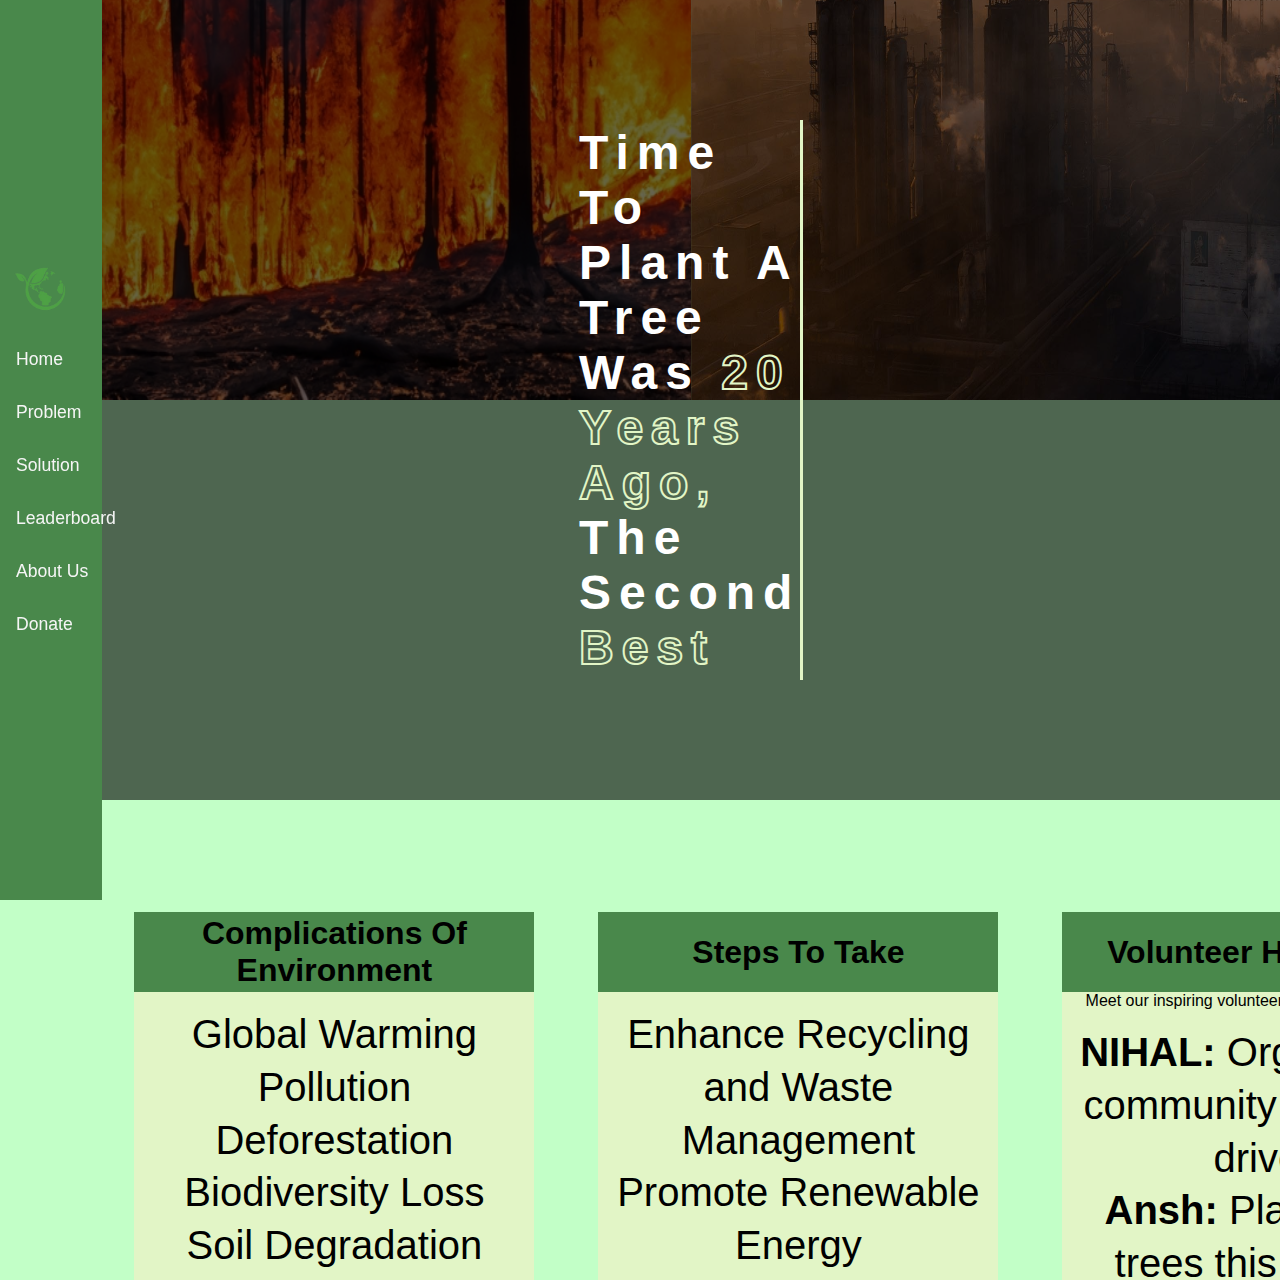
<file: index.html>
<!DOCTYPE html>
<html lang="en">

<head>
    <meta charset="UTF-8">
    <meta name="viewport" content="width=device-width, initial-scale=1.0">
    <title>Final main</title>
    <link rel="shortcut icon" href="image/Environment Logo Icon.png" type="image/x-icon">
    <link rel="stylesheet" href="style.css">
</head>

<body>
    <nav>
        <div>
            <img src="image/Environment Logo Icon.png" alt="" />
            <ul>
                <a href="index.html">
                    <li>Home</li>
                </a>
                <a href="problems.html">
                    <li>Problem</li>
                </a>
                <a href="solutions.html">
                    <li>Solution</li>
                </a>
                <a href="leaderboard.html">
                    <li>Leaderboard</li>
                </a>
                <a href="Aboutus.html">
                    <li>About Us</li>
                </a>
                <a href="donate.html"><li>Donate</li></a>

            </ul>

        </div>
    </nav>

    <div class="container">
        <section class="wrapper">
            <img src="image/forest_fi.jpg" alt="">
            <img src="image/Pollution.jpg" alt="">
            <img src="image/deforestation.jpeg" alt="">
            <img src="image/waterpollution.webp" alt="">
        </section>

        <div class="cover">
            <div class="quote">
                <h1 class="txt">The Best Time To Plant A Tree Was <span>20 Years Ago,</span> The Second <span>Best Time
                        Is Now...</span></h1>
            </div>
        </div>

        <div class="cards">
            <div class="card">
                <div class="head">
                    <h1>Complications Of Environment</h1>
                </div>
                <ul type="none">
                    <li>Global Warming</li>
                    <li>Pollution</li>
                    <li>Deforestation</li>
                    <li>Biodiversity Loss</li>
                    <li>Soil Degradation</li>
                </ul>
            </div>
            <div class="card">
                <div class="head">
                    <h1>Steps To Take</h1>
                </div>
                <ul type="none">
                    <li>Enhance Recycling and Waste Management</li>
                    <li>Promote Renewable Energy</li>
                    <li>Conserve Water and Energy</li>
                    <li>Protect Biodiversity</li>
                    <li> Educate and Engage the Public</li>
                </ul>
            </div>
            <div class="card">
                <div class="head">
                    <h1>Volunteer Highlights</h1>
                </div>
                <p>Meet our inspiring volunteers making a difference:</p>
                <ul type="none">
                    <li><strong>NIHAL:</strong> Organized a community clean-up drive.</li>
                    <li><strong>Ansh:</strong> Planted 50 trees this month.</li>
                    <li><strong>Divya:</strong> Advocated for renewable energy policies.</li>
                </ul>
            </div>
        </div>

        <div class="showimg"><img src="image/Volunteers.png" alt=""></div>
        <div class="cove">
            <h1>Become a Part of Our Cause,</h1>
            <a href="donate.html"><button class="but">Donate To Our Cause</button></a>
        </div>
</body>

</html>
</file>
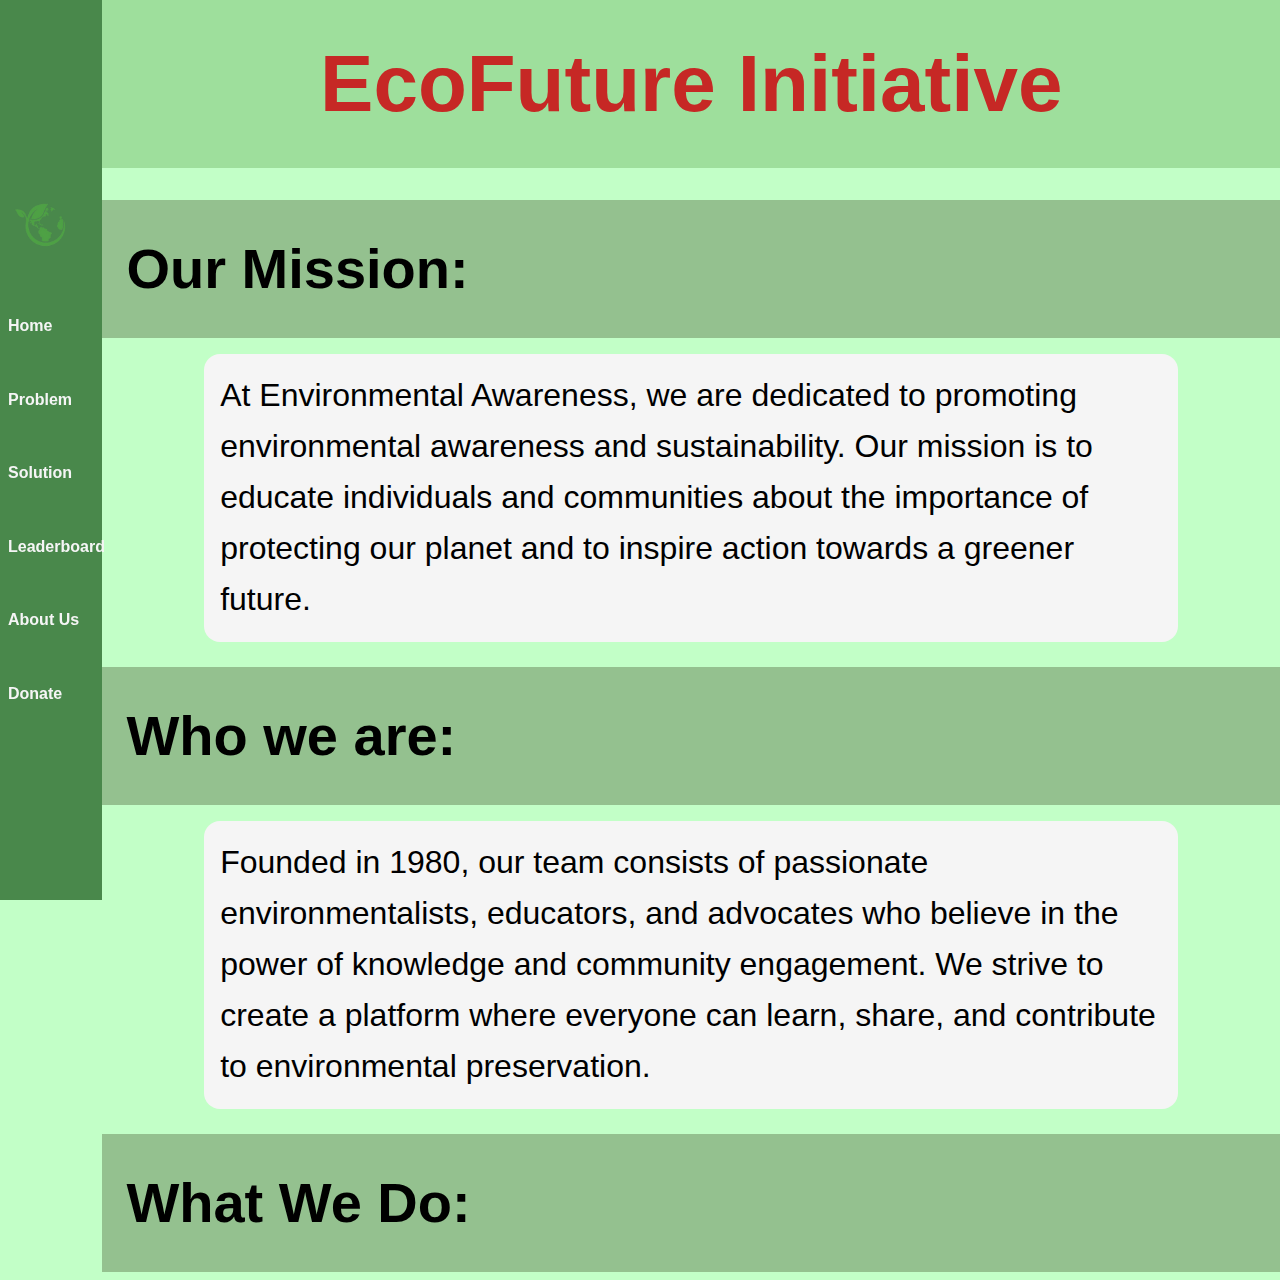
<file: Aboutus.html>
<!DOCTYPE html>
<html lang="en">
<head>
    <meta charset="UTF-8">
    <meta name="viewport" content="width=device-width,">
    <title>Environmental Awareness</title>
    <link rel="stylesheet" href="About.css">
</head>
<style>
    
</style>
<body>
    <nav>
        <div>
            <img src="image/Environment Logo Icon.png" alt="" />
            <ul>
                <a href="index.html"><li>Home</li></a>
                <a href="project.html"><li>Problem</li></a>
                <a href="solutions.html"><li>Solution</li></a>
                <a href="leaderboard.html"><li>Leaderboard</li></a>
                <a href="Aboutus.html"><li>About Us</li></a>
                <a href="donate.html"><li>Donate</li></a>

            </ul>
        </div>
    </nav>

    <div class="container">
    <header>
        <h1>EcoFuture Initiative</h1>
    </header>

    <div class="mission">
        <h1>Our Mission:</h1>
        <div class="info">
            <p> At Environmental Awareness, we are dedicated to promoting environmental awareness and sustainability. Our mission is to educate individuals and communities about the importance of protecting our planet and to inspire action towards a greener future.</p>
        </div>
        <br>
        <h1>Who we are:</h1>
        <div class="info">
            <p> Founded in 1980, our team consists of passionate environmentalists, educators, and advocates who believe in the power of knowledge and community engagement. We strive to create a platform where everyone can learn, share, and contribute to environmental preservation.</p>
        </div>
        <br>
        <h1>What We Do:</h1>
        <div class="info">
            <ul type='none'>
                <li><strong>Education:</strong> We provide resources, articles, and workshops to help people understand environmental issues.</li>
                <li><strong>Community Engagement:</strong> We organize events, clean-up drives, and campaigns to foster community involvement.</li>
                <li><strong>Advocacy:</strong> We work with local governments and organizations to promote sustainable practices and policies.</li>
            </ul>
        </div>
    </div>

    <br>

    <section id="contact">
        <h2>Contact Us</h2>
        <form action="#" method="post">
            <label for="name">Name:</label>
            <input type="text" id="name" name="name" required>

            <label for="email">Email:</label>
            <input type="email" id="email" name="email" required>

            <label for="message">Message:</label>
            <textarea id="message" name="message" required></textarea>
            <br>
            <button type="submit">Submit</button>
        </form>
            
    <footer>
        <p>&copy; 2024 Environmental Awareness. All rights reserved.</p>
    </footer>
</div>
</body>
</html>
</file>
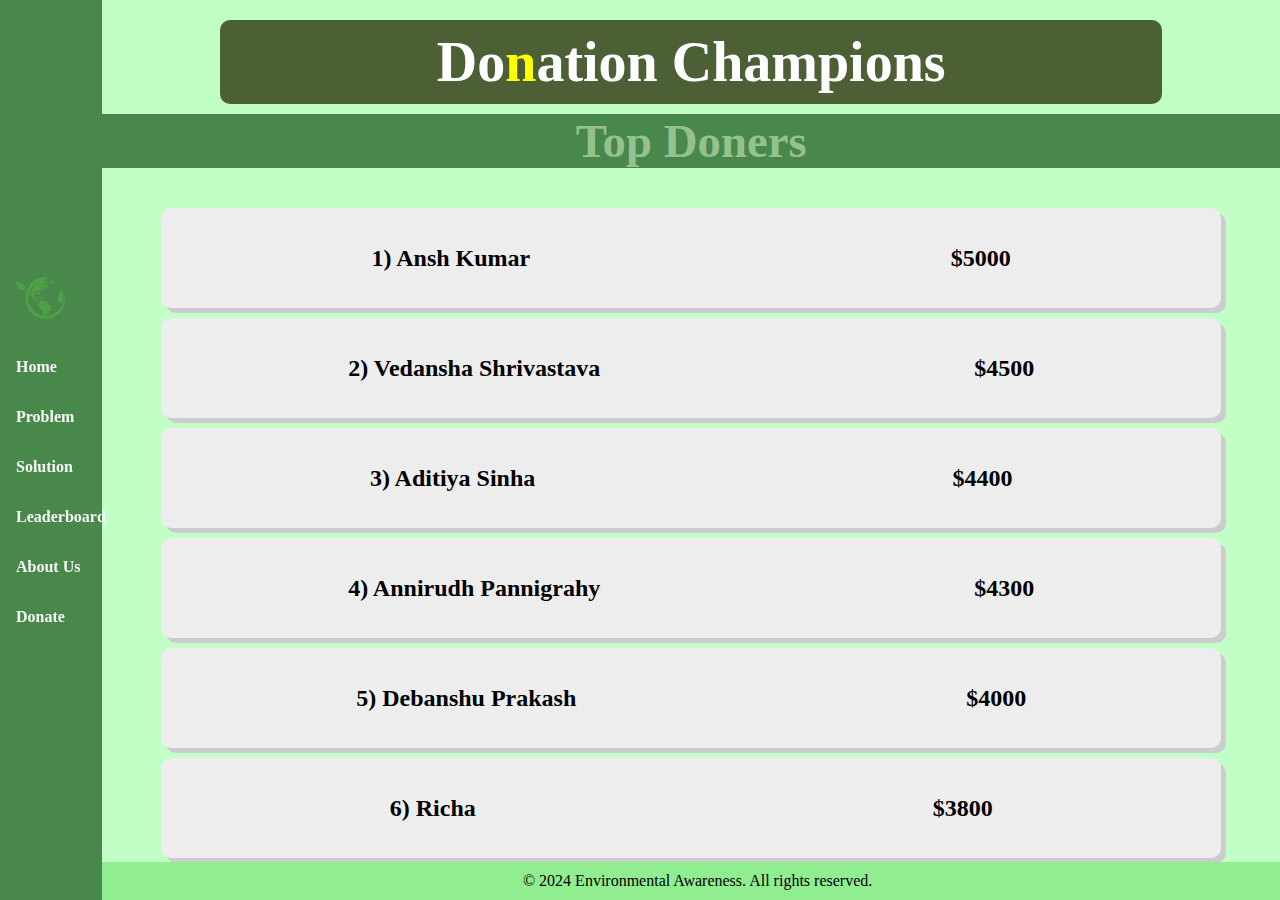
<file: leaderboard.html>
<!DOCTYPE html>
<html lang="en">

<head>
    <meta charset="UTF-8">
    <meta name="viewport" content="width=device-width,">
    <title>leaderboard</title>
    <link rel="stylesheet" href="leaderboard.css">
</head>

<body>

    <nav>
        <div>
            <img src="image/Environment Logo Icon.png" alt="" />
            <ul>
                <a href="index.html"><li>Home</li></a>
                <a href="problems.html"><li>Problem</li></a>
                <a href="solutions.html"><li>Solution</li></a>
                <a href="leaderboard.html"><li>Leaderboard</li></a>
                <a href="Aboutus.html"><li>About Us</li></a>
                <a href="donate.html"><li>Donate</li></a>
            </ul>
    
        </div>
    </nav>

    <div class="container">
    <h1 id="main">Do<span>n</span>ation Champions</h1>
    <header id="addph">
        <h3>Top Doners</h3>
    </header>

    <div id="disdata">
    </div>
    <footer>
        <p>&copy; 2024 Environmental Awareness. All rights reserved.</p>
    </footer>
</div>
    <script src="leaderboard.js"></script>
</body>

</html>
</file>
<file: style.css>
* {
    margin: 0;
    padding: 0;
    box-sizing: border-box;
}

:root {
    --primary: #4c5f35;
    --secondary: #94c18f;
    --accent: #49884b;
    --back: #e2f5c6;
    --text: #0d1109;
    --extra1: hsl(87, 28%, 49%);
}

a{
    text-decoration: none;
}
body{
    background-color: #c2ffc7;
    font-family: 'Segoe UI', -apple-system, BlinkMacSystemFont, Roboto, Oxygen, Ubuntu, Cantarell, sans-serif;
}
nav {
    background-color: var(--accent);
    left: 0;
    position: fixed;
    height: 100vh;
    width: 8vw;
    display: flex;
    align-items: center;
    z-index: 5;
}

nav img {
    height: 5rem;
    width: 5rem;
}

nav ul a {
    text-decoration: none;
}

nav ul li {
    padding: 1rem;
    color: whitesmoke;
    cursor: pointer;
    font-weight: 500;
    font-size: 1.1rem;
    transition: color 0.3s ease;
    
}

nav ul li:hover {
    color: var(--secondary);
}

nav button {
    padding: 0.5rem;
    border-radius: 2rem;
    margin: 1rem;
    border: none;
    font-weight: bold;
    cursor: pointer;
}

nav #Signup {
    background: var(--secondary);
    color: var(--primary);
}

nav #Signin {
    background-color: var(--back);
    color: var(--primary);
}

nav #Signup:hover {
    background-color: var(--back);
    color: black;
}

nav #Signin:hover {
    background-color: var(--secondary);
    color: white;

}
.container{
    height: 80rem;
    width: 92vw;
    position: absolute;
    right: 0;
    overflow-x: hidden;
}

section{
    width: 100%;
    height: 50rem;
    position: absolute;
    transform: translate(-50%,-50%);
    /* overflow-y: hidden; */
}

.wrapper{
    width: 100%;
    display: flex;
    animation: slide 16s linear 0s infinite forwards;
}

@keyframes slide {
    0%{
        transform: translateX(0);
    }
    25%{
        transform: translateX(0);
    }
    30%{
        transform: translateX(-100%);
    }
    50%{
        transform: translateX(-100%);
    }
    55%{
        transform: translateX(-200%);
    }
    75%{
        transform: translateX(-200%);
    }
    80%{
        transform: translateX(-300%);
    }
    100%{
        transform: translateX(-300%);
    }
}
img{
    width: 100%;
    scroll-snap-align: center;

}

.cover{
    background-color: rgba(0, 0, 0,0.6);
    height: 50rem;
    width: 100%;
    position: absolute;
    z-index: 2;
    color: white;
    display: flex;
    justify-content: center;
    align-items: center;
}

.quote{
    display: flex;
    align-items: center;
    justify-content: center;
    padding: 1.5rem;
    font-size: 1.5rem;
    width: 23%;
    height: 35rem;
    /* background-color: blanchedalmond; */
    overflow: hidden;
}
.txt{
    letter-spacing: 0.5rem;
    border-right: 0.2rem solid var(--back);
}
span{
    -webkit-text-stroke: 2px;
    -webkit-text-fill-color: transparent;
    -webkit-text-stroke-color:var(--back);
}
.cards{
    display: flex;
    align-items: center;
    justify-content: space-around;
    position: absolute;
    top: 55rem;
}
.card{
    height: 25rem;
    width: 25rem;
    background-color: var(--back);
    margin: 2rem;
    text-align: center;
    overflow: scroll;
}

.head{
    height: 5rem;
    background-color: #49884b;
    display: flex;
    justify-content: center;
    align-items: center;
    text-align: center;
}
.card ul{
    margin-top: 1rem;
    font-size: 2.5rem;
    line-height: 3.3rem;
}

.card:hover{
    transform: scale(1.1);
    transition: 0.25s;
    box-shadow: 2rem 2rem 1.5rem lightgreen;
    cursor: pointer;
}
.showimg{
    position: absolute;
    z-index: 2;
    top:85rem;
    right: 0;
    width: 92vw;
}
.cove{
    background-color: rgba(13, 17, 9,0.5);
    height: 37.5rem;
    position: absolute;
    z-index: 2;
    top: 84.8rem;
    width: 100%;
    display: flex;
    justify-content: center;
    align-items: center;
    color: white;
    font-size: 2rem;
}

.cove h1{
    margin-left: 10rem;
}
.but{
    padding: 1rem;
    border-radius: 2rem;
    margin: 1rem;
    border: none;
    font-size: 2rem;
    font-weight: bold;
    cursor: pointer;
    background: var(--secondary);
    color: var(--primary);
}
.but:hover{
    transform: scale(1.1);
    border: #4c5f35 0.5rem solid;
    transition: 0.5s;
    margin-left: 1rem;
}
</file>
<file: About.css>
* {
    margin: 0;
    padding: 0;
}

:root {
    --primary: #4c5f35;
    --secondary: #94c18f;
    --accent: #49884b;
    --back: #e2f5c6;
    --text: #0d1109;
    --extra1: hsl(87, 28%, 49%);
}

a{
    text-decoration: none;
}

header h1{
    font-size: 5rem;
}
nav {
    background-color: var(--accent);
    left: 0;
    position: fixed;
    height: 100vh;
    width: 8vw;
    display: flex;
    align-items: center;
    z-index: 5;
}

nav img {
    height: 5rem;
    width: 5rem;
}

nav ul li {
    margin-top: 2rem;
    padding: 0.5rem;
    color: whitesmoke;
    cursor: pointer;
    font-weight: bold;

}

nav ul li:hover {
    color: var(--secondary);
}

.container {
    height: 80rem;
    width: 92vw;
    position: absolute;
    right: 0;
    overflow-x: hidden;
}


body {
    font-family: Arial, sans-serif;
    line-height: 1.6;
    margin: 0;
    padding: 0;
    background-color: #c2ffc7;
}

header {
    background-color: #9edf9c;
    padding: 20px;
    text-align: center;
}

header h1 {
    color: #c62825;
}
main {
    padding: 20px;
}

section {
    margin-bottom: 40px;
}

h2 {
    color: #c62825;/
}

form {
    background-color: #ffffff;
    padding: 20px;
    border-radius: 5px;
}

label {
    display: block;
    margin-bottom: 5px;
}

input[type="text"],
input[type="email"],
textarea {
    width: 100%;
    padding: 10px;
    margin-bottom: 10px;
}



button {
    background-color: #9edf9c;
    color: white;
    padding: 10px 15px;
    border: none;
    border-radius: 5px;
}

button:hover {
    background-color: #c62825;
}

.social-media {
    list-style-type: none;
}

.social-media li {
    display: inline;
    margin-right: 10px;
}

footer {
    text-align: center;
    padding: 20px;
}

.mission{
    margin-top: 2rem;
}
.mission h1{
    background-color:var(--secondary);
    font-size: 3.5rem;
    padding: 1.5rem;
}
.mission .info{
    width: 80%;
    margin: auto;
    background-color:whitesmoke ;
    padding: 1rem;
    margin-top: 1rem;
    font-size: 2rem;
    border-radius: 1rem;
}

#contact{
    width: 97%;
    margin: auto;
}

#contact input,textarea{
    width: 97%;
}
</file>
<file: leaderboard.css>
*{
    margin: 0;
    padding: 0;
    box-sizing: border-box;
}

:root {
    --primary: #4c5f35;
    --secondary: #94c18f;
    --accent: #49884b;
    --back: hsl(84, 70%, 37%);
    --text: #0d1109;
    --extra1: hsl(87, 28%, 49%);
}

a{
    text-decoration: none;
}

body{
    background-color: #c2ffc7;
}
nav {
    background-color: var(--accent);
    left: 0;
    position: fixed;
    height: 100vh;
    width: 8vw;
    display: flex;
    align-items: center;
    z-index: 5;
}


nav img {
    height: 5rem;
    width: 5rem;
}

nav ul li {
    padding: 1rem;
    color: whitesmoke;
    cursor: pointer;
    font-weight: bold;
    
}

nav ul li:hover {
    color: var(--secondary);
}

.container{
    height: 100vh;
    width: 92vw;
    position: absolute;
    right: 0;
    overflow-x: hidden;
}

#main{
    text-align: center;
    font-size: 3.5rem;
    background-color:var(--primary);
    padding: 10px;
    color: white;
    border-radius: 10px;
    width: 80%;
    margin: auto;
    margin-top: 20px;
    position: sticky;
    top: 0;
}
span{
    padding-top: 100px;
    color: yellow;
}
#enter{
    height: 50px;
    margin: auto;
    margin-top: 20px;
    width: 80%;
}
#enter{
    align-items: center;
    justify-content: center;
    display: flex;
}
label{
    font-size: 35px;
    margin-left: 10px;
}
input{
    margin-left: 10px;
    height: 35px;
}
#name{
    width: 265px;
}
#points{
    width: 45px;
}
#addp{
    padding: 5px;
    font-size: 30px;
    height: 45px;
    width: 35px;
    margin-left: 10px;
    border: none;
    background-color:var(--extra1);
    border-radius: 5px;
    color: white;
    cursor: pointer;
}
#addph{
    margin-top: 10px;
    text-align: center;
    background-color:var(--accent) ;
    color: var(--secondary);
    font-size: 40px;
}
#disdata{
    height: 100vh;
    width: 90%;
    margin: auto;
    margin-top: 40px;
}
#addp:hover{
    background-color: var(--back);
}
footer{
    text-align: center;
    width: 93vw;
    padding: 10px;
    background-color: lightgreen;
    bottom: 0;
    position: fixed;
}
.Participant{
    background-color: hsl(0, 0%, 93%);
    height: 100px;
    border-radius: 10px;
    box-shadow: hsl(0, 0%, 80%) 5px 5px;
    margin-bottom: 10px;
    display: flex;
    align-items: center;
    justify-content: space-around;
}
#titles{
    display: flex;
    justify-content: space-around;
    margin-bottom: 20px;
}
</file>
